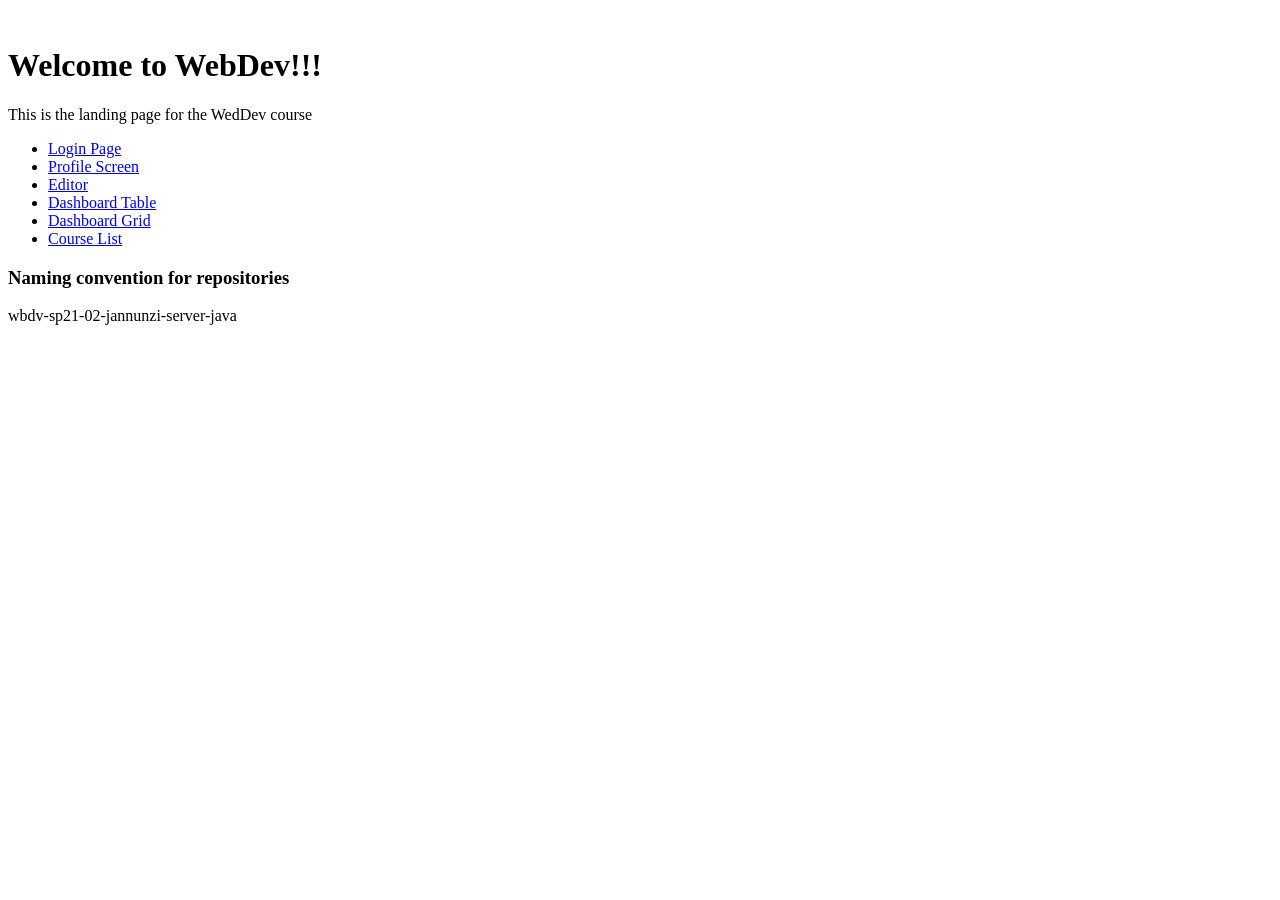
<file: src/main/webapp/index.html>
<!DOCTYPE html>
<html lang="en">
<head>
    <meta charset="UTF-8">
    <title>WebDev</title>
</head>
<br>

    <h1>
    Welcome to WebDev!!!
    </h1>

    <p>
        This is the landing page for the
        WedDev course
    </p>

    <ul> <!-- unordered list -->
        <li>
            <a href="login/login.template.client.html">
                Login Page
            </a>
        </li>
        <li>
            <a href="profile/profile.html">
                Profile Screen
            </a>
        </li>
        <li>
            <a href="editor/editor.html">
                Editor
            </a>
        </li>
        <li>
            <a href="dashboard/dashboard-table.html">
                Dashboard Table
            </a>
        </li>
        <li>
            <a href="dashboard/dashboard-grid.html">
                Dashboard Grid
            </a>
        </li>
        <li>
            <a href="course-list/course-list.html">
                Course List
            </a>
        </li>
    </ul>



<!--<p>-->
<!--<div>-->
<!--</div>-->
<!--</p>-->
<!--    <br/>-->

<!--<p>-->
<!--<div>-->
<!--</div>-->
<!--</p>-->

    <h3>
        Naming convention for repositories
    </h3>

    <p>
        wbdv-sp21-02-jannunzi-server-java
    </p>

</body>
</html>
</file>
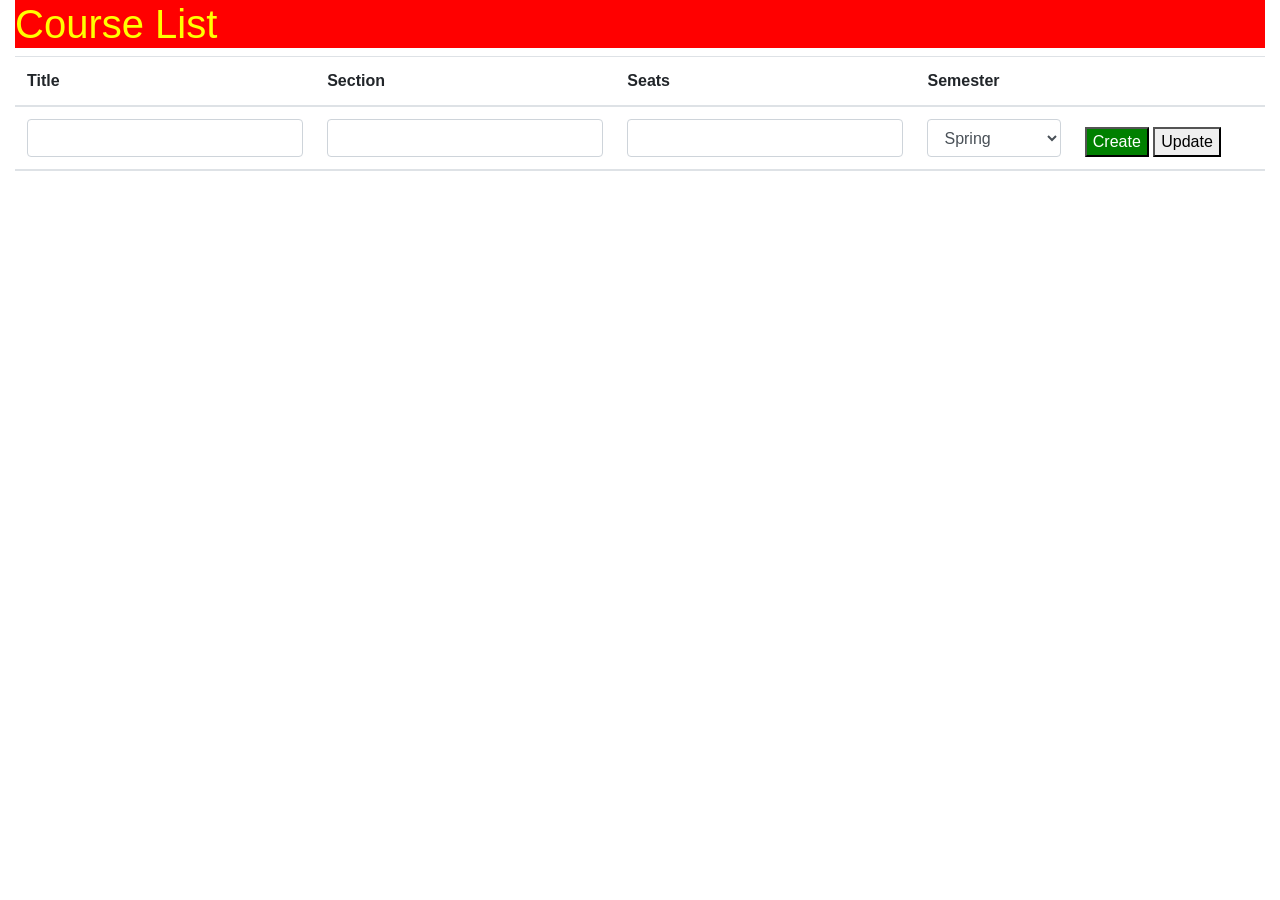
<file: src/main/webapp/course-list/course-list.html>
<!DOCTYPE html>
<html lang="en">
<head>
    <meta charset="UTF-8">
    <title>Title</title>
    <link rel="stylesheet" href=
            "https://stackpath.bootstrapcdn.com/bootstrap/4.5.2/css/bootstrap.min.css"/>
    <link rel="stylesheet" href="https://pro.fontawesome.com/releases/v5.10.0/css/all.css" integrity="sha384-AYmEC3Yw5cVb3ZcuHtOA93w35dYTsvhLPVnYs9eStHfGJvOvKxVfELGroGkvsg+p" crossorigin="anonymous"/>
    <link rel="stylesheet" href="course-list.css"/>
    <script src="../services/course.service.client.js"></script>
<!--    <script src="user-admin.controller.client.js"></script>-->
    <script src="https://code.jquery.com/jquery-3.5.1.min.js" integrity="sha256-9/aliU8dGd2tb6OSsuzixeV4y/faTqgFtohetphbbj0=" crossorigin="anonymous"></script>
    <script src="course-list.js"></script>
</head>
<body>
    <div class="container-fluid">
        <h1>Course List</h1>
        <table class="table">
            <thead>
            <tr>
                <th>Title</th>
                <th>Section</th>
                <th>Seats</th>
                <th>Semester</th>
                <th></th>
            </tr>
            <tr>
                <th><input class="wbdv-title-fld form-control"/></th>
                <th><input class="wbdv-section-fld form-control"/></th>
                <th><input type="number" class="wbdv-seats-fld form-control"/></th>
                <th><select class="wbdv-semester-fld form-control">
                    <option>Spring</option>
                    <option>Summer</option>
                    <option>Fall</option>
                </select>
                </th>
                <th>
                    <button class="jga-create-btn">Create</button>
                    <button class="wbdv-update-btn">Update</button>
                </th>
            </tr>
            </thead>
            <tbody id="table-rows">
<!--            <tr>-->
<!--                <td>CS4550</td>-->
<!--                <td>03</td>-->
<!--                <td>23</td>-->
<!--                <td>Spring</td>-->
<!--                <td>-->
<!--                    <button>Delete</button>-->
<!--                    <button>Select</button>-->
<!--                </td>-->
<!--            </tr>-->
<!--            <tr>-->
<!--                <td>CS4550</td>-->
<!--                <td>03</td>-->
<!--                <td>23</td>-->
<!--                <td>Spring</td>-->
<!--                <td>-->
<!--                    <button>Delete</button>-->
<!--                    <button>Select</button>-->
<!--                </td>-->
<!--            </tr>-->
<!--            <tr>-->
<!--                <td>CS4550</td>-->
<!--                <td>03</td>-->
<!--                <td>23</td>-->
<!--                <td>Spring</td>-->
<!--                <td>-->
<!--                    <button>Delete</button>-->
<!--                    <button>Select</button>-->
<!--                </td>-->
<!--            </tr>-->
<!--            <tr>-->
<!--                <td>CS4550</td>-->
<!--                <td>03</td>-->
<!--                <td>23</td>-->
<!--                <td>Spring</td>-->
<!--                <td>-->
<!--                    <button>Delete</button>-->
<!--                    <button>Select</button>-->
<!--                </td>-->
<!--            </tr>-->
<!--            <tr>-->
<!--                <td>CS4550</td>-->
<!--                <td>03</td>-->
<!--                <td>23</td>-->
<!--                <td>Spring</td>-->
<!--                <td>-->
<!--                    <button>Delete</button>-->
<!--                    <button>Select</button>-->
<!--                </td>-->
<!--            </tr>-->
            </tbody>
        </table>
    </div>
</body>
</html>
</file>
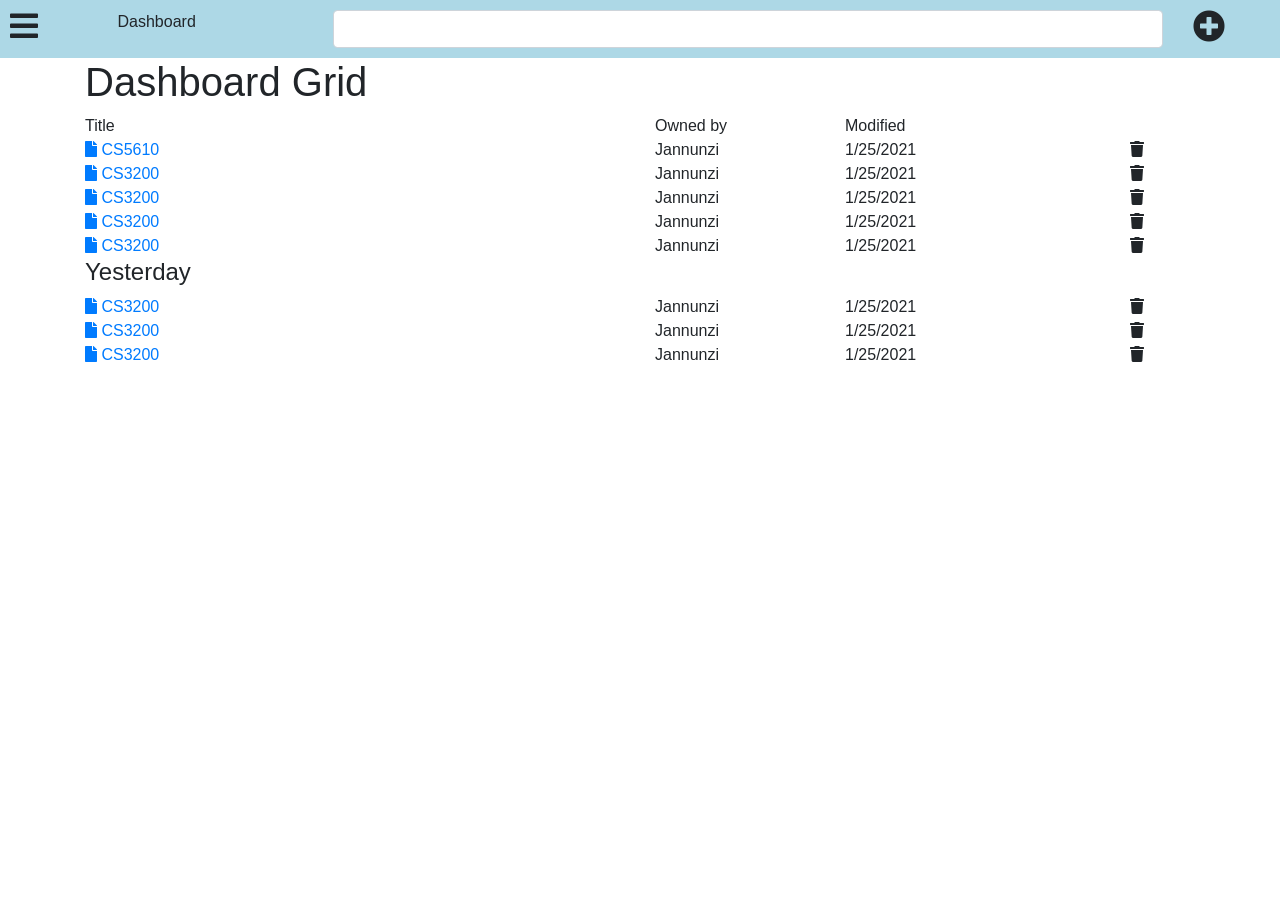
<file: src/main/webapp/dashboard/dashboard-grid.html>
<!DOCTYPE html>
<html lang="en">
<head>
    <link href="https://stackpath.bootstrapcdn.com/bootstrap/4.5.2/css/bootstrap.min.css" rel="stylesheet"/>
    <link rel="stylesheet" href="https://pro.fontawesome.com/releases/v5.10.0/css/all.css" integrity="sha384-AYmEC3Yw5cVb3ZcuHtOA93w35dYTsvhLPVnYs9eStHfGJvOvKxVfELGroGkvsg+p" crossorigin="anonymous"/>
    <link href="../styles.css" rel="stylesheet"/>
    <meta charset="UTF-8">
    <title>Title</title>
</head>
<body>

    <div class="wbdv-sticky-nav-bar">
        <div class="row">
            <div class="col-1">
                <i class="fas fa-bars fa-2x"></i>
            </div>
            <div class="col-2">
                Dashboard
            </div>
            <div class="col-8">
                <input class="form-control"/>
            </div>
            <div class="col-1">
                <i class="fas fa-plus-circle fa-2x"></i>
            </div>
        </div>
    </div>

    <div class="container">
    <h1>Dashboard Grid</h1>

        <div class="row">
            <div class="col-6">Title</div>
            <div class="col-2">Owned by</div>
            <div class="col-3">Modified</div>
            <div class="col-1"></div>
        </div>
        <div class="row">
            <div class="col-6">
                <a href="../editor/editor.html">
                    <i class="fas fa-file"></i>
                    CS5610
                </a>
            </div>
            <div class="col-2">Jannunzi</div>
            <div class="col-3">1/25/2021</div>
            <div class="col-1">
                <i class="fas fa-trash"></i>
            </div>
        </div>
        <div class="row">
            <div class="col-6">
                <a href="../editor/editor.html">
                    <i class="fas fa-file"></i>
                    CS3200
                </a>
            </div>
            <div class="col-2">Jannunzi</div>
            <div class="col-3">1/25/2021</div>
            <div class="col-1">
                <i class="fas fa-trash"></i>
            </div>
        </div>


        <div class="row">
            <div class="col-6">
                <a href="../editor/editor.html">
                    <i class="fas fa-file"></i>
                    CS3200
                </a>
            </div>
            <div class="col-2">Jannunzi</div>
            <div class="col-3">1/25/2021</div>
            <div class="col-1">
                <i class="fas fa-trash"></i>
            </div>
        </div>
        <div class="row">
            <div class="col-6">
                <a href="../editor/editor.html">
                    <i class="fas fa-file"></i>
                    CS3200
                </a>
            </div>
            <div class="col-2">Jannunzi</div>
            <div class="col-3">1/25/2021</div>
            <div class="col-1">
                <i class="fas fa-trash"></i>
            </div>
        </div>
        <div class="row">
            <div class="col-6">
                <a href="../editor/editor.html">
                    <i class="fas fa-file"></i>
                    CS3200
                </a>
            </div>
            <div class="col-2">Jannunzi</div>
            <div class="col-3">1/25/2021</div>
            <div class="col-1">
                <i class="fas fa-trash"></i>
            </div>
        </div>
        <h4>Yesterday</h4>
        <div class="row">
            <div class="col-6">
                <a href="../editor/editor.html">
                    <i class="fas fa-file"></i>
                    CS3200
                </a>
            </div>
            <div class="col-2">Jannunzi</div>
            <div class="col-3">1/25/2021</div>
            <div class="col-1">
                <i class="fas fa-trash"></i>
            </div>
        </div>
        <div class="row">
            <div class="col-6">
                <a href="../editor/editor.html">
                    <i class="fas fa-file"></i>
                    CS3200
                </a>
            </div>
            <div class="col-2">Jannunzi</div>
            <div class="col-3">1/25/2021</div>
            <div class="col-1">
                <i class="fas fa-trash"></i>
            </div>
        </div>
        <div class="row">
            <div class="col-6">
                <a href="../editor/editor.html">
                    <i class="fas fa-file"></i>
                    CS3200
                </a>
            </div>
            <div class="col-2">Jannunzi</div>
            <div class="col-3">1/25/2021</div>
            <div class="col-1">
                <i class="fas fa-trash"></i>
            </div>
        </div>
<!--        <tfoot></tfoot>-->
    </div>
    </div>
</body>
</html>
</file>
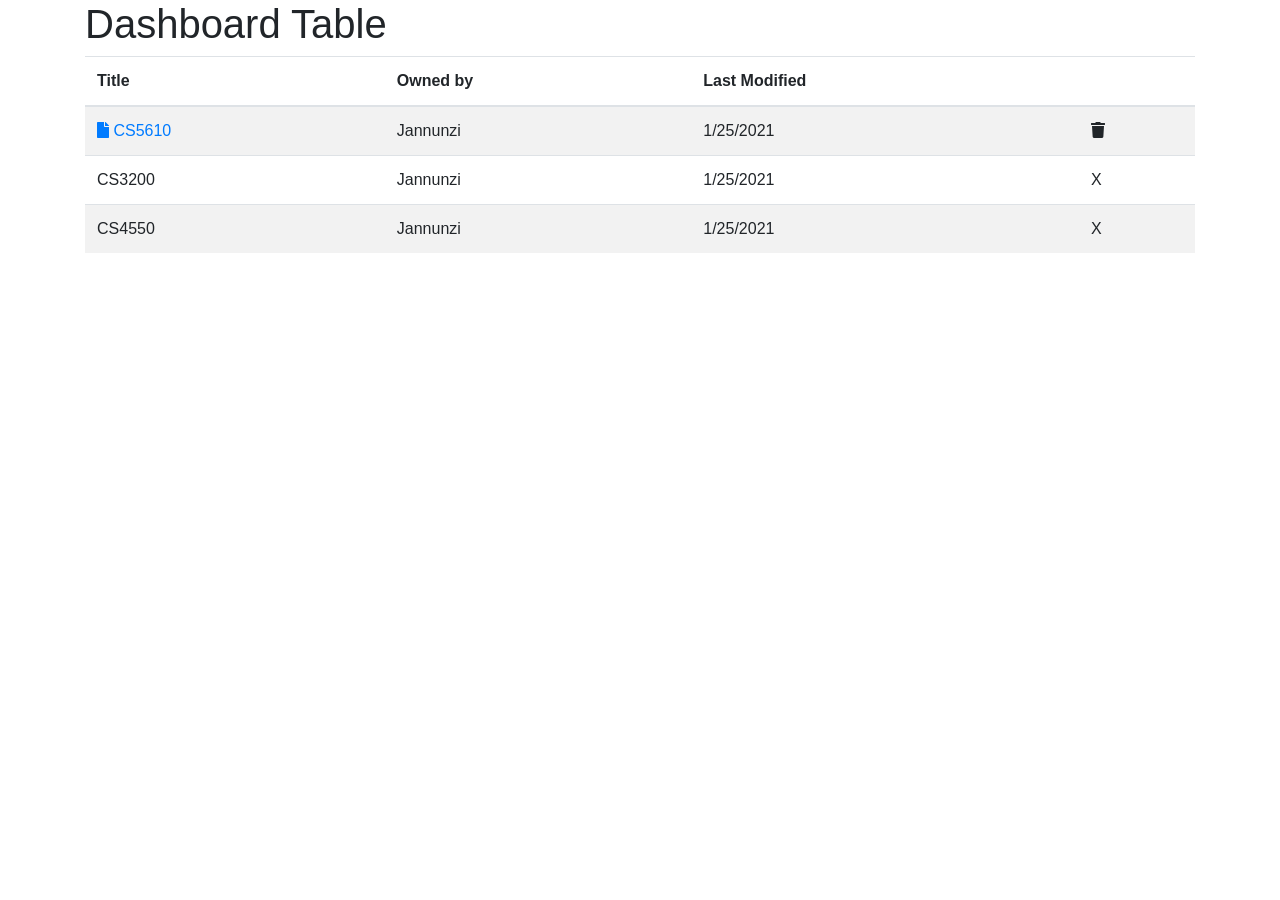
<file: src/main/webapp/dashboard/dashboard-table.html>
<!DOCTYPE html>
<html lang="en">
<head>
    <link href="https://stackpath.bootstrapcdn.com/bootstrap/4.5.2/css/bootstrap.min.css" rel="stylesheet"/>
    <link rel="stylesheet" href="https://pro.fontawesome.com/releases/v5.10.0/css/all.css" integrity="sha384-AYmEC3Yw5cVb3ZcuHtOA93w35dYTsvhLPVnYs9eStHfGJvOvKxVfELGroGkvsg+p" crossorigin="anonymous"/>
    <meta charset="UTF-8">
    <title>Title</title>
</head>
<body>
    <div class="container">
    <h1>Dashboard Table</h1>

    <table class="table table-striped">
        <thead>
            <tr>
                <th>Title</th>
                <th>Owned by</th>
                <th>Last Modified</th>
                <th></th>
            </tr>
        </thead>
        <tbody>
        <tr>
            <td>
                <a href="../editor/editor.html">
                    <i class="fas fa-file"></i>
                    CS5610
                </a>
            </td>
            <td>Jannunzi</td>
            <td>1/25/2021</td>
            <td>
                <i class="fas fa-trash"></i>
            </td>
        </tr>
        <tr>
            <td>CS3200</td>
            <td>Jannunzi</td>
            <td>1/25/2021</td>
            <td>X</td>
        </tr>
        <tr>
            <td>CS4550</td>
            <td>Jannunzi</td>
            <td>1/25/2021</td>
            <td>X</td>
        </tr>
        </tbody>
<!--        <tfoot></tfoot>-->
    </table>
    </div>
</body>
</html>
</file>
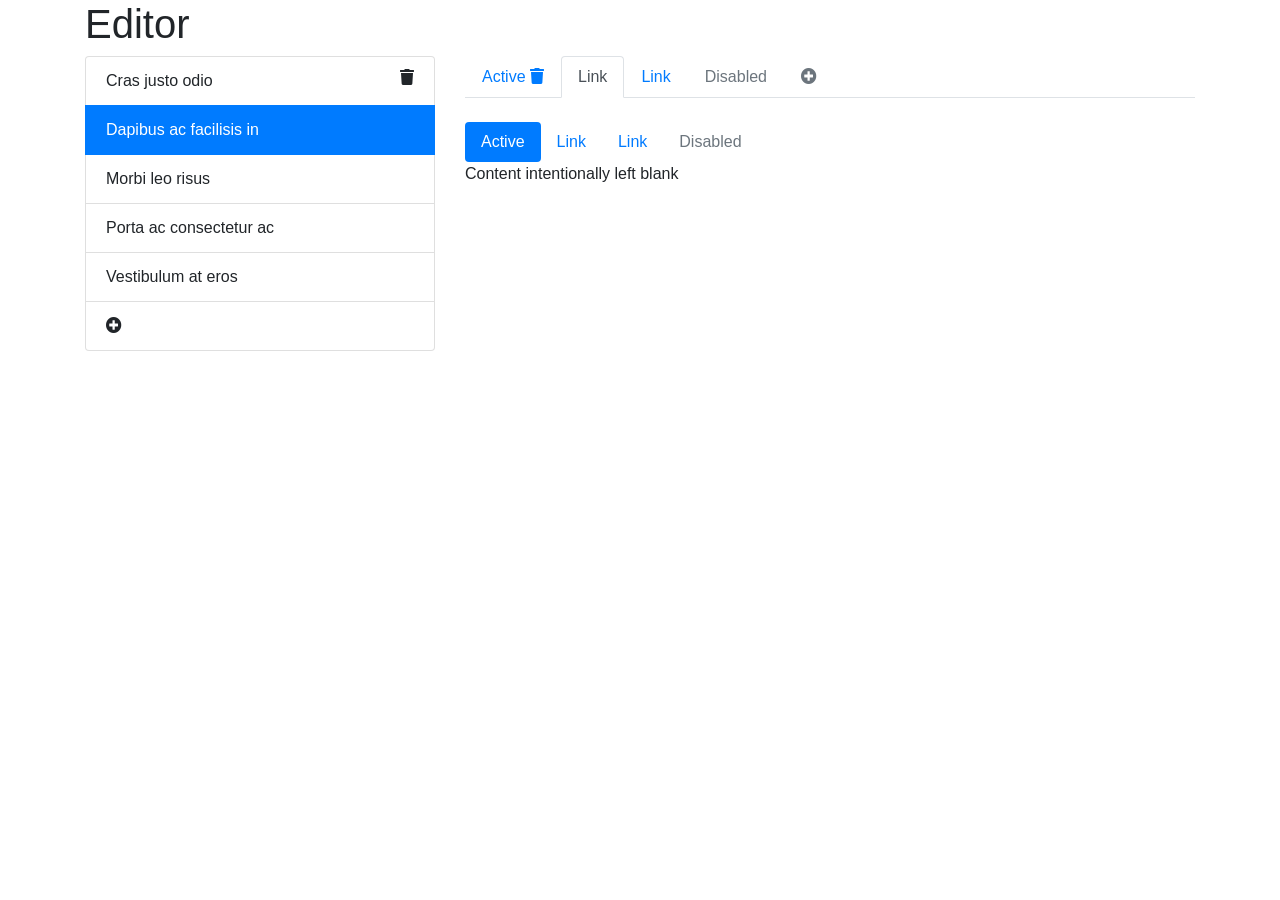
<file: src/main/webapp/editor/editor.html>
<!DOCTYPE html>
<html lang="en">
<head>
    <link href="https://stackpath.bootstrapcdn.com/bootstrap/4.5.2/css/bootstrap.min.css" rel="stylesheet"/>
    <link rel="stylesheet" href="https://pro.fontawesome.com/releases/v5.10.0/css/all.css" integrity="sha384-AYmEC3Yw5cVb3ZcuHtOA93w35dYTsvhLPVnYs9eStHfGJvOvKxVfELGroGkvsg+p" crossorigin="anonymous"/>

    <meta charset="UTF-8">
    <title>Course Editor</title>
</head>
<body>
    <div class="container">
        <h1>Editor</h1>
        <div class="row">
            <div class="col-4">
                <ul class="list-group">
                    <li class="list-group-item">
                        Cras justo odio
                        <i class="fas fa-trash float-right"></i>
                    </li>
                    <li class="list-group-item active">Dapibus ac facilisis in</li>
                    <li class="list-group-item">Morbi leo risus</li>
                    <li class="list-group-item">Porta ac consectetur ac</li>
                    <li class="list-group-item">Vestibulum at eros</li>
                    <li class="list-group-item">
                        <i class="fas fa-plus-circle"></i>
                    </li>
                </ul>
            </div>
            <div class="col-8">
                <ul class="nav nav-tabs">
                    <li class="nav-item">
                        <a class="nav-link" aria-current="page" href="#">
                            Active
                            <i class="fas fa-trash"></i>
                        </a>
                    </li>
                    <li class="nav-item">
                        <a class="nav-link active" href="#">Link</a>
                    </li>
                    <li class="nav-item">
                        <a class="nav-link" href="#">Link</a>
                    </li>
                    <li class="nav-item">
                        <a class="nav-link disabled" href="#" tabindex="-1" aria-disabled="true">Disabled</a>
                    </li>
                    <li class="nav-item">
                        <a class="nav-link disabled" href="#" tabindex="-1" aria-disabled="true">
                            <i class="fas fa-plus-circle"></i>
                        </a>
                    </li>
                </ul>

                <br/>

                <ul class="nav nav-pills">
                    <li class="nav-item">
                        <a class="nav-link active" aria-current="page" href="#">Active</a>
                    </li>
                    <li class="nav-item">
                        <a class="nav-link" href="#">Link</a>
                    </li>
                    <li class="nav-item">
                        <a class="nav-link" href="#">Link</a>
                    </li>
                    <li class="nav-item">
                        <a class="nav-link disabled" href="#" tabindex="-1" aria-disabled="true">Disabled</a>
                    </li>
                </ul>

                Content intentionally left blank
            </div>
        </div>
    </div>
</body>
</html>
</file>
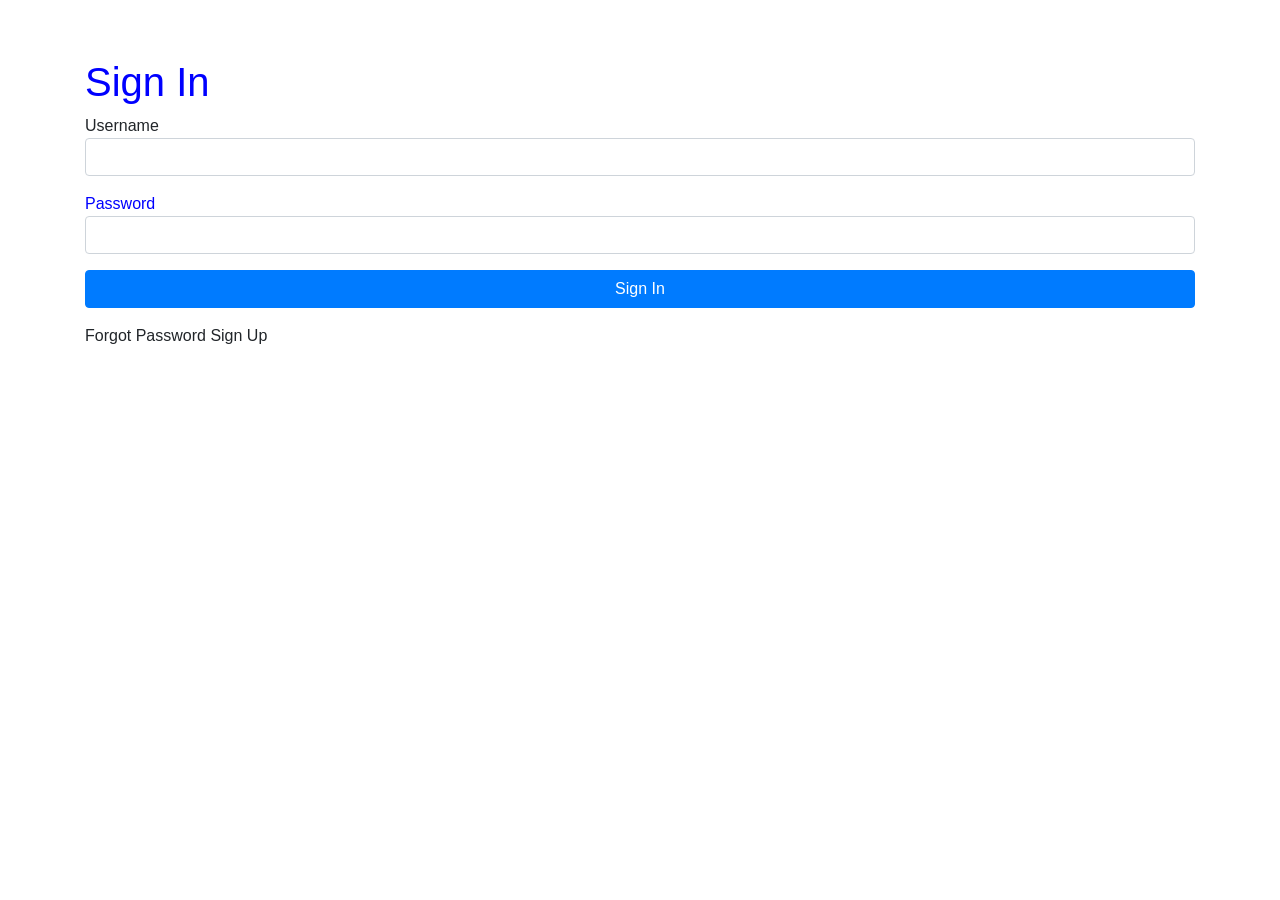
<file: src/main/webapp/login/login.template.client.html>
<!DOCTYPE html>
<html lang="en">
<head>
    <meta charset="UTF-8">
    <title>Title</title>
    <link href="https://stackpath.bootstrapcdn.com/bootstrap/4.5.2/css/bootstrap.min.css" rel="stylesheet"/>
    <link href="../styles.css" rel="stylesheet">
    <link href="./login.style.client.css" rel="stylesheet"/>
</head>
<body>

<div class="container">
    <h1 class="color-red">
        Sign In
    </h1>

    <p>
    Username    <input class="form-control"/>
    </p>

    <p class="color-red">
    Password    <input class="form-control"/>
    </p>

    <p>
        <button class="btn btn-primary btn-block">
            Sign In
        </button>
    </p>

    <a>
    Forgot Password
    </a>

    <a>
    Sign Up
    </a>
</div>

</body>
</html>
</file>
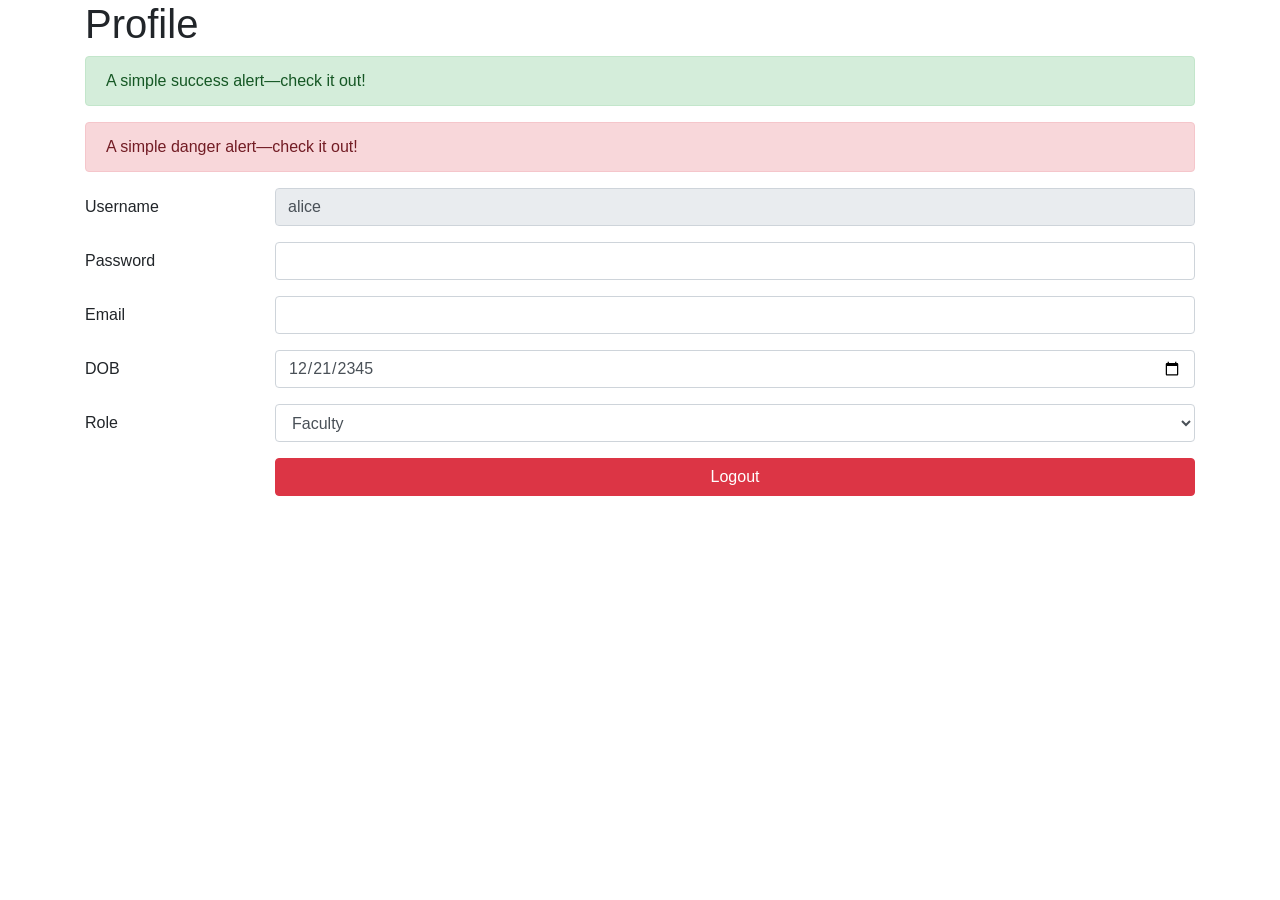
<file: src/main/webapp/profile/profile.html>
<!DOCTYPE html>
<html lang="en">
<head>
    <link href="https://stackpath.bootstrapcdn.com/bootstrap/4.5.2/css/bootstrap.min.css" rel="stylesheet"/>
    <meta charset="UTF-8">
    <title>Profile</title>
</head>
<body>
    <div class="container">
        <h1>Profile</h1>

        <div class="alert alert-success" role="alert">
            A simple success alert—check it out!
        </div>
        <div class="alert alert-danger" role="alert">
            A simple danger alert—check it out!
        </div>

        <div class="mb-3 row">
            <label for="username"
                   class="col-sm-2 col-form-label">
                Username
            </label>
            <div class="col-sm-10">
                <input type="text"
                       placeholder="johnny"
                       title="Please type your username"
                       value="alice"
                       readonly
                       class="form-control"
                       id="username">
            </div>
        </div>

        <div class="mb-3 row">
            <label for="inputPassword"
                   class="col-sm-2 col-form-label">
                Password
            </label>
            <div class="col-sm-10">
                <input type="password"
                       class="form-control"
                       id="inputPassword">
            </div>
        </div>

        <div class="mb-3 row">
            <label for="email"
                   class="col-sm-2 col-form-label">
                Email
            </label>
            <div class="col-sm-10">
                <input type="email"
                       class="form-control"
                       id="email">
            </div>
        </div>

        <div class="mb-3 row">
            <label for="dob"
                   class="col-sm-2 col-form-label">
                DOB
            </label>
            <div class="col-sm-10">
                <input type="date"
                       value="2345-12-21"
                       class="form-control"
                       id="dob">
            </div>
        </div>

        <div class="mb-3 row">
            <label for="role"
                   class="col-sm-2 col-form-label">
                Role
            </label>
            <div class="col-sm-10">
                <select id="role"
                        class="form-control">
                    <option>Faculty</option>
                    <option>Student</option>
                    <option>Staff</option>
                </select>
            </div>
        </div>

        <div class="mb-3 row">
            <labe class="col-sm-2 col-form-label">

            </labe>
            <div class="col-sm-10">
                <a class="btn btn-danger btn-block"
                   href="../index.html">
                    Logout
                </a>
            </div>
        </div>
    </div>
</body>
</html>
</file>
<file: src/main/webapp/course-list/course-list.css>
h1 {
    background-color: red;
    color: yellow;
}

#table-rows {
    background-color: cyan;
}

.jga-create-btn {
    background-color: green;
    color: white;
}
</file>
<file: src/main/webapp/styles.css>
.wbdv-sticky-nav-bar {
    background-color: lightblue;
    padding: 10px;
    position: fixed;
    width: 100%;
    z-index: 1;
}

.container {
    padding-top: 58px;
}

.color-red {
    color:red;
}
</file>
<file: src/main/webapp/login/login.style.client.css>
.color-red {
    color:blue;
}
</file>
